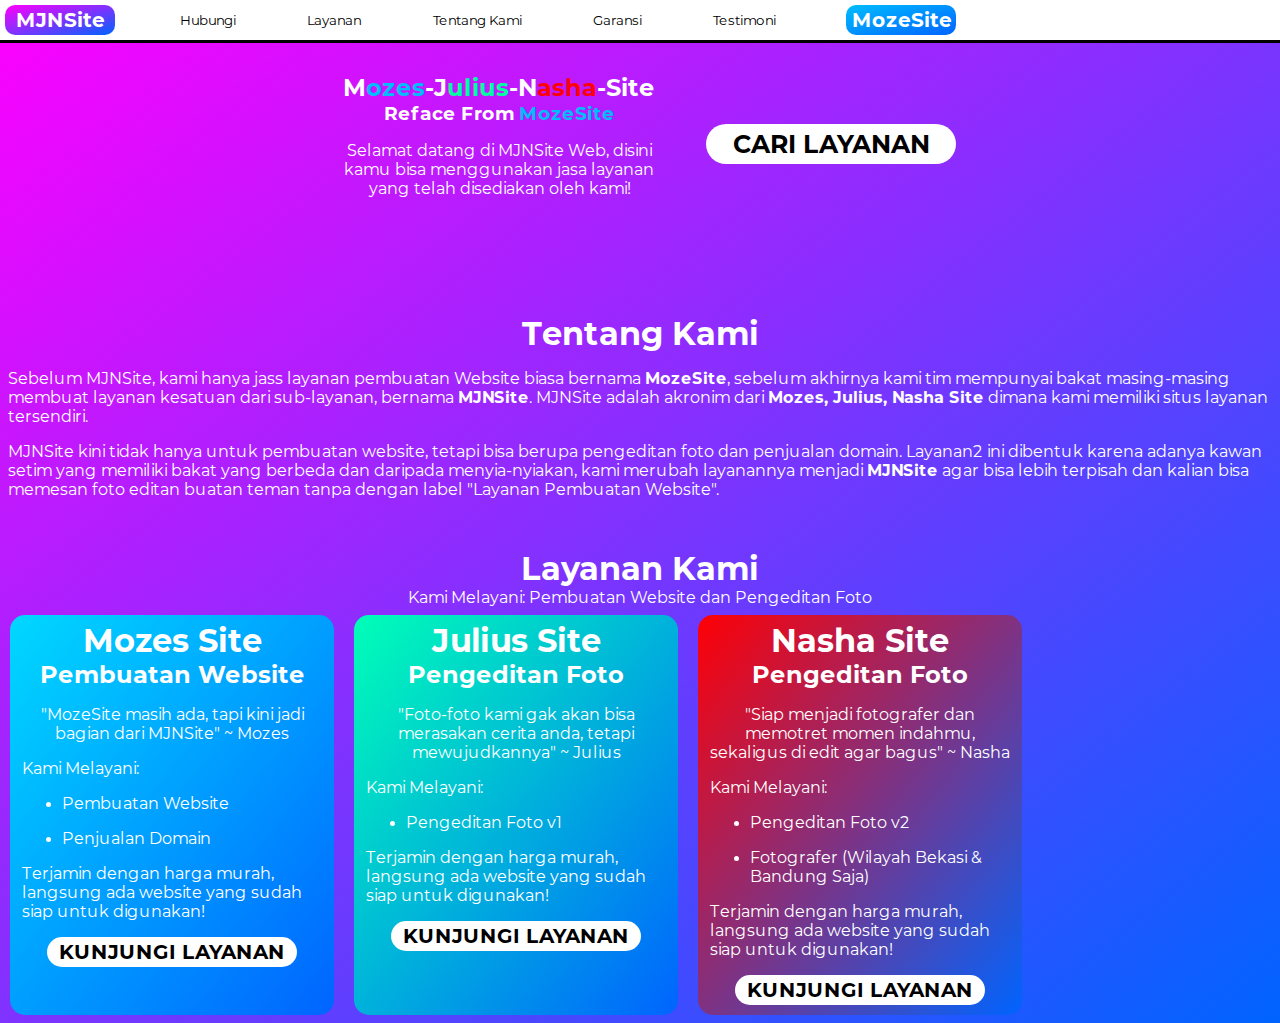
<file: index.html>
<head>
    <meta charset="utf-8">
    <meta name="viewport" content="width=device-width, initial-scale=1.0">
    <title>MJNSite</title>
    <link rel="stylesheet" href="style.css">
    <script type="text/javascript" src="script.js"></script>
</head>
<body>
    <div class="top-bar">
        <button id="home-button">MJNSite</button>
        <button class="top-button" onclick='window.location.href = "hubungi.html"'>Hubungi</button>
        <button class="top-button" onclick='window.location.href = "layanan.html"'>Layanan</button>
        <button class="top-button" id="more-button" onclick="openMoreBar()">More</button>
        <button class="over-top-button" onclick='window.location.href = "tentang-kami.html"'>Tentang Kami</button>
        <button class="over-top-button" onclick='window.location.href = "garansi.html"'>Garansi</button>
        <button class="over-top-button" onclick='window.location.href = "testimoni.html"'>Testimoni</button>
        <button id="back-old-days-button" onclick='window.location.href = "mozesite.html"'>MozeSite</button>
    </div>
    <div class="more-bar" id="more-bar">
        <button class="button-more-bar" onclick='window.location.href = "tentang-kami.html"'>Tentang Kami</button>
        <button class="button-more-bar" onclick='window.location.href = "garansi.html"'>Garansi</button>
        <button class="button-more-bar" onclick='window.location.href = "testimoni.html"'>Testimoni</button>
        <button class="button-more-bar" onclick='window.location.href = "mozesite.html"'>MozeSite | Back To Old Days</button>
    </div>
    <p style="margin:30px;"></p>
    <div class="under-bar-container">
        <div class="title-container">
            <h2 style="margin:0px;text-align:center;">M<textcol style="color:#00BDFF">ozes</textcol>-J<textcol style="color:#00FFA3">ulius</textcol>-N<textcol style="color:#FF0008">asha</textcol>-Site</h2>
            <h3 style="margin:0px;text-align:center;">Reface From <textcol style="color:#00BDFF">MozeSite</textcol></h3>
            <p style="text-align:center;width:350px">Selamat datang di MJNSite Web, disini kamu bisa menggunakan jasa layanan yang telah disediakan oleh kami!</p>
        </div>
        <div class="tombol-ikuti-container">
            <button id="tombol-ikuti" onclick='window.location.href = "layanan.html"'>CARI LAYANAN</button>
        </div>
    </div>
    <p style="margin:100px"></p>
    <h1 style="margin:0px;text-align:center;">Tentang Kami</h1>
    <p style="margin-left:8px;">Sebelum MJNSite, kami hanya jass layanan pembuatan Website biasa bernama <b>MozeSite</b>, sebelum akhirnya kami tim mempunyai bakat masing-masing membuat layanan kesatuan dari sub-layanan, bernama <b>MJNSite</b>. MJNSite adalah akronim dari <b>Mozes, Julius, Nasha Site</b> dimana kami memiliki situs layanan tersendiri.</p>
    <p style="margin-left:8px;">MJNSite kini tidak hanya untuk pembuatan website, tetapi bisa berupa pengeditan foto dan penjualan domain. Layanan2 ini dibentuk karena adanya kawan setim yang memiliki bakat yang berbeda dan daripada menyia-nyiakan, kami merubah layanannya menjadi <b>MJNSite</b> agar bisa lebih terpisah dan kalian bisa memesan foto editan buatan teman tanpa dengan label "Layanan Pembuatan Website".</p>
    <p style="margin:50px;"></p>
    <h1 style="margin:0px;text-align:center;">Layanan Kami</h1>
    <p style="margin:0px;text-align:center;">Kami Melayani: Pembuatan Website dan Pengeditan Foto</p>
    <div class="layanan-container">
        <fieldset class="card" style="background-image: linear-gradient(to bottom right, #00D8FF, #0064FF);">
            <h1 style="margin:0px;text-align:center;">Mozes Site</h1>
            <h2 style="margin:0px;text-align:center;">Pembuatan Website</h2>
            <p style="text-align:center;width:300px">"MozeSite masih ada, tapi kini jadi bagian dari MJNSite" ~ Mozes</p>
            <p>Kami Melayani:</p>
            <ul>
                <li><p>Pembuatan Website</p></li>
                <li><p>Penjualan Domain</p></li>
            </ul>
            <p style="width:300px">Terjamin dengan harga murah, langsung ada website yang sudah siap untuk digunakan!</p>
            <div class="card-button-container">
                <button class="card-button" onclick='window.open("https://whatsapp.com/channel/0029VbBZU1QA2pL7CwMurW0x")'>KUNJUNGI LAYANAN</button>
            </div>
        </fieldset>
        <fieldset class="card" style="background-image: linear-gradient(to bottom right, #00FFB7, #0064FF);">
            <h1 style="margin:0px;text-align:center;">Julius Site</h1>
            <h2 style="margin:0px;text-align:center;">Pengeditan Foto</h2>
            <p style="text-align:center;width:300px">"Foto-foto kami gak akan bisa merasakan cerita anda, tetapi mewujudkannya" ~ Julius</p>
            <p>Kami Melayani:</p>
            <ul>
                <li><p>Pengeditan Foto v1</p></li>
            </ul>
            <p style="width:300px">Terjamin dengan harga murah, langsung ada website yang sudah siap untuk digunakan!</p>
            <div class="card-button-container">
                <button class="card-button" onclick='window.open("https://whatsapp.com/channel/0029Vb70YocDzgT3GRQLJc17")'>KUNJUNGI LAYANAN</button>
            </div>
        </fieldset>
        <fieldset class="card" style="background-image: linear-gradient(to bottom right, #FF0005, #0064FF);">
            <h1 style="margin:0px;text-align:center;">Nasha Site</h1>
            <h2 style="margin:0px;text-align:center;">Pengeditan Foto</h2>
            <p style="text-align:center;width:300px">"Siap menjadi fotografer dan memotret momen indahmu, sekaligus di edit agar bagus" ~ Nasha</p>
            <p>Kami Melayani:</p>
            <ul>
                <li><p>Pengeditan Foto v2</p></li>
                <li><p style="width:250px;">Fotografer (Wilayah Bekasi & Bandung Saja)</p></li>
            </ul>
            <p style="width:300px">Terjamin dengan harga murah, langsung ada website yang sudah siap untuk digunakan!</p>
            <div class="card-button-container">
                <button class="card-button" onclick='window.open("https://whatsapp.com/channel/0029VbAs2sB05MUkEaXc4E1Y")'>KUNJUNGI LAYANAN</button>
            </div>
        </fieldset>
    </div>
</body>
</file>
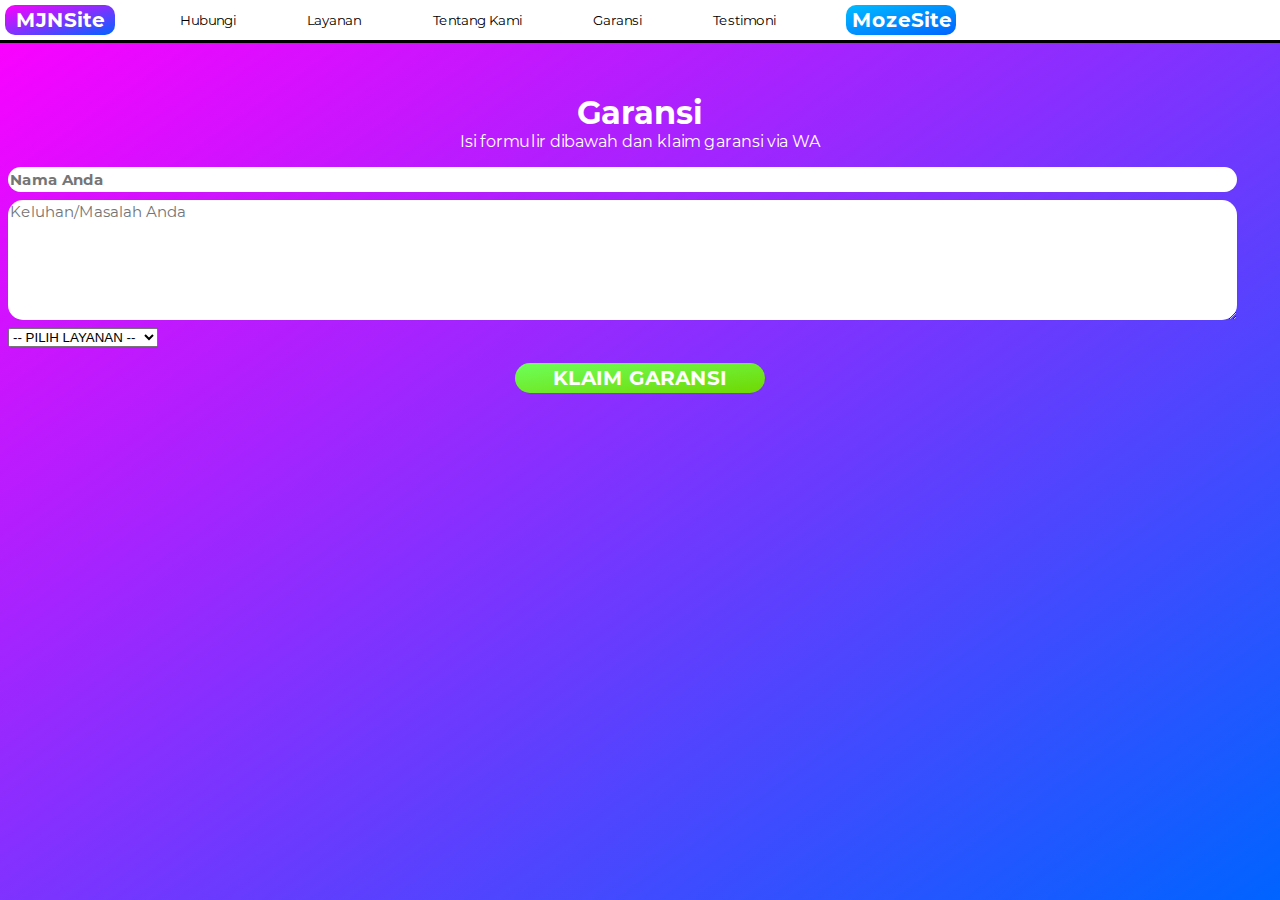
<file: garansi.html>
<head>
    <meta charset="utf-8">
    <meta name="viewport" content="width=device-width, initial-scale=1.0">
    <title>MJNSite | Garansi</title>
    <link rel="stylesheet" href="style.css">
    <script type="text/javascript" src="script.js"></script>
</head>
<body>
    <div class="top-bar">
        <button id="home-button" onclick='window.location.href = "index.html"'>MJNSite</button>
        <button class="top-button" onclick='window.location.href = "hubungi.html"'>Hubungi</button>
        <button class="top-button" onclick='window.location.href = "layanan.html"'>Layanan</button>
        <button class="top-button" id="more-button" onclick="openMoreBar()">More</button>
        <button class="over-top-button" onclick='window.location.href = "tentang-kami.html"'>Tentang Kami</button>
        <button class="over-top-button">Garansi</button>
        <button class="over-top-button">Testimoni</button>
        <button id="back-old-days-button" onclick='window.location.href = "mozesite.html"'>MozeSite</button>
    </div>
    <div class="more-bar" id="more-bar">
        <button class="button-more-bar" onclick='window.location.href = "tentang-kami.html"'>Tentang Kami</button>
        <button class="button-more-bar">Garansi</button>
        <button class="button-more-bar" onclick='window.location.href = "testimoni.html"'>Testimoni</button>
        <button class="button-more-bar" onclick='window.location.href = "mozesite.html"'>MozeSite | Back To Old Days</button>
    </div>
    <p style="margin:50px"></p>
    <h1 style="margin:0px;text-align:center;">Garansi</h1>
    <p style="margin:0px;text-align:center">Isi formulir dibawah dan klaim garansi via WA</p>
    <p></p>
    <input type="text" placeholder="Nama Anda" style="margin-left:8px;" id="atas-nama">
    <textarea style="margin:8px" placeholder="Keluhan/Masalah Anda" id="keluhan-saya"></textarea>
    <select id="garansi-layanan" style="margin-left:8px;">
        <option value="">-- PILIH LAYANAN --</option>
        <option value="mozesite">MJNSite | Mozes Site</option>
        <option value="juliusite">MJNSite | Julius Site</option>
        <option value="nashasite">MJNSite | Nasha Site</option>
    </select>
    <p></p>
    <div class="garansi-button-container">
        <button id="garansi-button" onclick="klaimGaransi()">KLAIM GARANSI</button>
    </div>
</body>
</file>
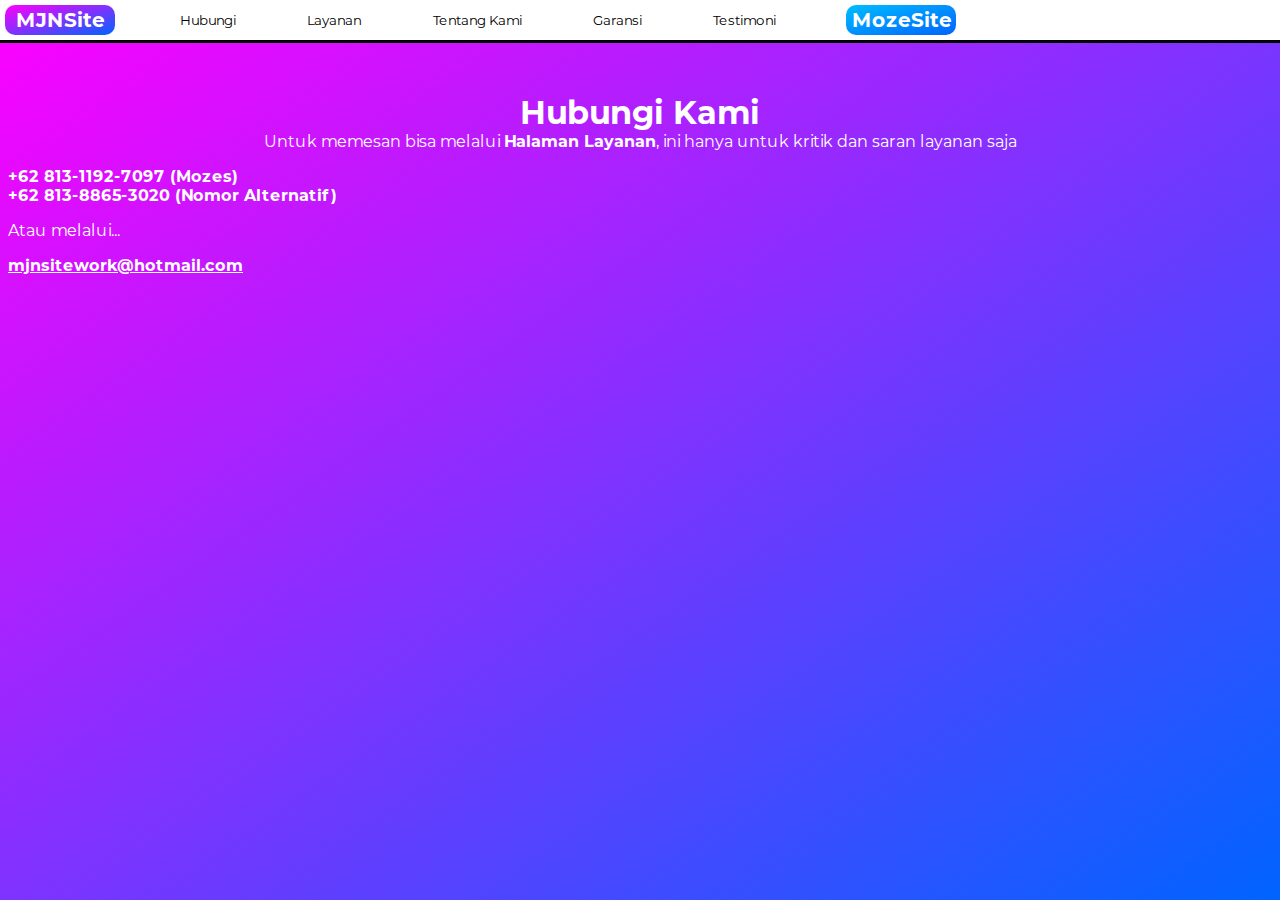
<file: hubungi.html>
<head>
    <meta charset="utf-8">
    <meta name="viewport" content="width=device-width, initial-scale=1.0">
    <title>MJNSite | Hubungi</title>
    <link rel="stylesheet" href="style.css">
    <script type="text/javascript" src="script.js"></script>
</head>
<body>
    <div class="top-bar">
        <button id="home-button" onclick='window.location.href = "index.html"'>MJNSite</button>
        <button class="top-button">Hubungi</button>
        <button class="top-button" onclick='window.location.href = "layanan.html"'>Layanan</button>
        <button class="top-button" id="more-button" onclick="openMoreBar()">More</button>
        <button class="over-top-button" onclick='window.location.href = "tentang-kami.html"'>Tentang Kami</button>
        <button class="over-top-button" onclick='window.location.href = "garansi.html"'>Garansi</button>
        <button class="over-top-button" onclick='window.location.href = "testimoni.html"'>Testimoni</button>
        <button id="back-old-days-button" onclick='window.location.href = "mozesite.html"'>MozeSite</button>
    </div>
    <div class="more-bar" id="more-bar">
        <button class="button-more-bar" onclick='window.location.href = "tentang-kami.html"'>Tentang Kami</button>
        <button class="button-more-bar" onclick='window.location.href = "garansi.html"'>Garansi</button>
        <button class="button-more-bar" onclick='window.location.href = "testimoni.html"'>Testimoni</button>
        <button class="button-more-bar" onclick='window.location.href = "mozesite.html'>MozeSite | Back To Old Days</button>
    </div>
    <p style="margin:50px"></p>
    <h1 style="margin:0px;text-align:center;">Hubungi Kami</h1>
    <p style="margin:0px;text-align:center;">Untuk memesan bisa melalui <b>Halaman Layanan</b>, ini hanya untuk kritik dan saran layanan saja</p>
    <p></p>
    <p style="margin:0px;margin-left:8px"><b>+62 813-1192-7097 (Mozes)</b></p>
    <p style="margin:0px;margin-left:8px"><b>+62 813-8865-3020 (Nomor Alternatif)</b></p>
    <p style="margin-left:8px;">Atau melalui...</p>
    <a style="margin-left:8px" href="mailto:mjnsitework@hotmail.com">mjnsitework@hotmail.com</a>
</body>
</file>
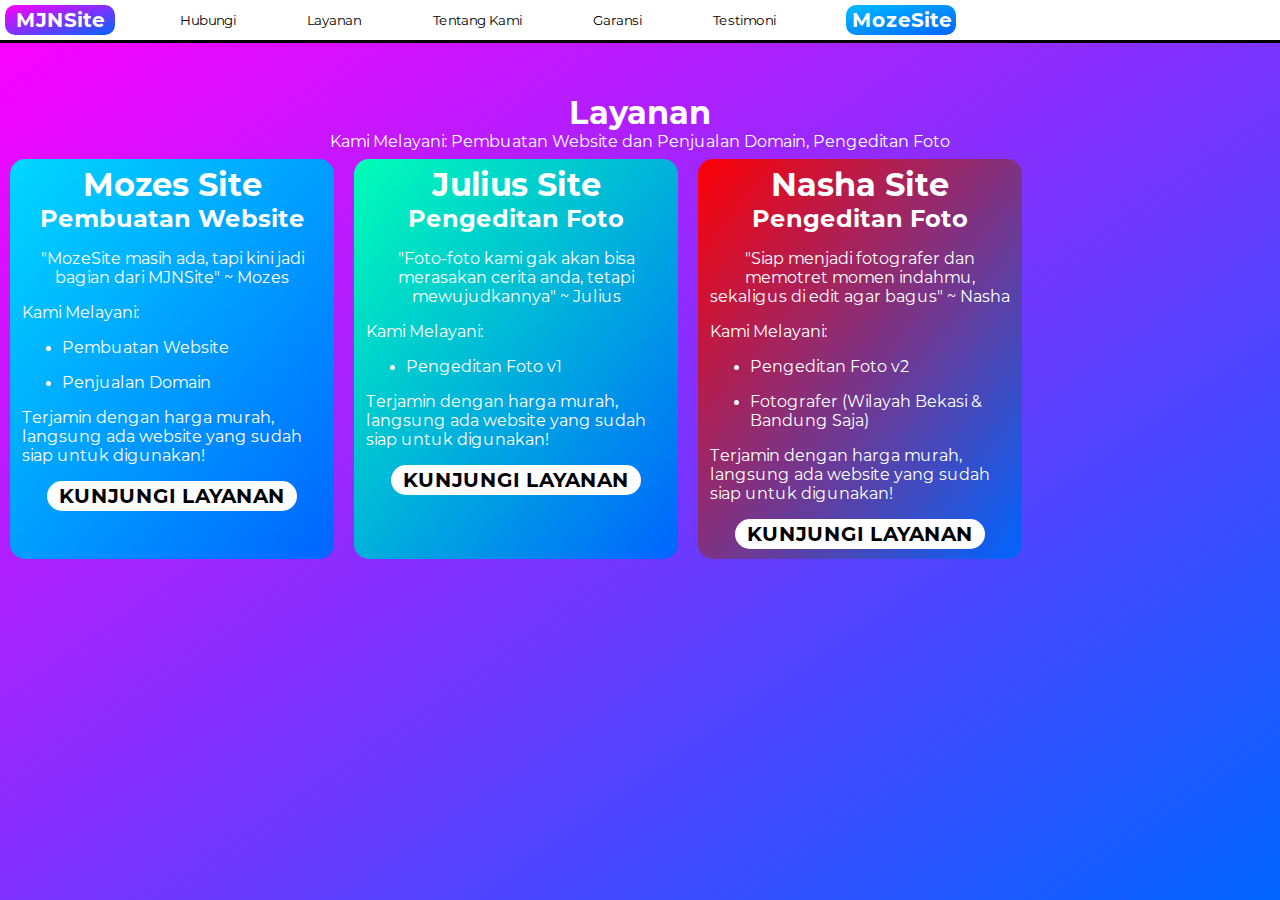
<file: layanan.html>
<head>
    <meta charset="utf-8">
    <meta name="viewport" content="width=device-width, initial-scale=1.0">
    <title>MJNSite | Layanan</title>
    <link rel="stylesheet" href="style.css">
    <script type="text/javascript" src="script.js"></script>
</head>
<body>
    <div class="top-bar">
        <button id="home-button" onclick='window.location.href = "index.html"'>MJNSite</button>
        <button class="top-button" onclick='window.location.href = "hubungi.html"'>Hubungi</button>
        <button class="top-button">Layanan</button>
        <button class="top-button" id="more-button" onclick="openMoreBar()">More</button>
        <button class="over-top-button" onclick='window.location.href = "tentang-kami.html"'>Tentang Kami</button>
        <button class="over-top-button" onclick='window.location.href = "garansi.html"'>Garansi</button>
        <button class="over-top-button" onclick='window.location.href = "testimoni.html"'>Testimoni</button>
        <button id="back-old-days-button" onclick='window.location.href = "mozesite.html"'>MozeSite</button>
    </div>
    <div class="more-bar" id="more-bar">
        <button class="button-more-bar" onclick='window.location.href = "tentang-kami.html"'>Tentang Kami</button>
        <button class="button-more-bar" onclick='window.location.href = "garansi.html"'>Garansi</button>
        <button class="button-more-bar" onclick='window.location.href = "testimoni.html"'>Testimoni</button>
        <button class="button-more-bar" onclick='window.location.href = "mozesite.html"'>MozeSite | Back To Old Days</button>
    </div>
    <p style="margin:50px"></p>
    <h1 style="margin:0px;text-align:center;">Layanan</h1>
    <p style="margin:0px;text-align:center;">Kami Melayani: Pembuatan Website dan Penjualan Domain, Pengeditan Foto</p>
    <div class="layanan-container">
        <fieldset class="card" style="background-image: linear-gradient(to bottom right, #00D8FF, #0064FF);">
            <h1 style="margin:0px;text-align:center;">Mozes Site</h1>
            <h2 style="margin:0px;text-align:center;">Pembuatan Website</h2>
            <p style="text-align:center;width:300px">"MozeSite masih ada, tapi kini jadi bagian dari MJNSite" ~ Mozes</p>
            <p>Kami Melayani:</p>
            <ul>
                <li><p>Pembuatan Website</p></li>
                <li><p>Penjualan Domain</p></li>
            </ul>
            <p style="width:300px">Terjamin dengan harga murah, langsung ada website yang sudah siap untuk digunakan!</p>
            <div class="card-button-container">
                <button class="card-button" onclick='window.open("https://whatsapp.com/channel/0029VbBZU1QA2pL7CwMurW0x")'>KUNJUNGI LAYANAN</button>
            </div>
        </fieldset>
        <fieldset class="card" style="background-image: linear-gradient(to bottom right, #00FFB7, #0064FF);">
            <h1 style="margin:0px;text-align:center;">Julius Site</h1>
            <h2 style="margin:0px;text-align:center;">Pengeditan Foto</h2>
            <p style="text-align:center;width:300px">"Foto-foto kami gak akan bisa merasakan cerita anda, tetapi mewujudkannya" ~ Julius</p>
            <p>Kami Melayani:</p>
            <ul>
                <li><p>Pengeditan Foto v1</p></li>
            </ul>
            <p style="width:300px">Terjamin dengan harga murah, langsung ada website yang sudah siap untuk digunakan!</p>
            <div class="card-button-container">
                <button class="card-button" onclick='window.open("https://whatsapp.com/channel/0029Vb70YocDzgT3GRQLJc17")'>KUNJUNGI LAYANAN</button>
            </div>
        </fieldset>
        <fieldset class="card" style="background-image: linear-gradient(to bottom right, #FF0005, #0064FF);">
            <h1 style="margin:0px;text-align:center;">Nasha Site</h1>
            <h2 style="margin:0px;text-align:center;">Pengeditan Foto</h2>
            <p style="text-align:center;width:300px">"Siap menjadi fotografer dan memotret momen indahmu, sekaligus di edit agar bagus" ~ Nasha</p>
            <p>Kami Melayani:</p>
            <ul>
                <li><p>Pengeditan Foto v2</p></li>
                <li><p style="width:250px;">Fotografer (Wilayah Bekasi & Bandung Saja)</p></li>
            </ul>
            <p style="width:300px">Terjamin dengan harga murah, langsung ada website yang sudah siap untuk digunakan!</p>
            <div class="card-button-container">
                <button class="card-button" onclick='window.open("https://whatsapp.com/channel/0029VbAs2sB05MUkEaXc4E1Y")'>KUNJUNGI LAYANAN</button>
            </div>
        </fieldset>
    </div>
</body>
</file>
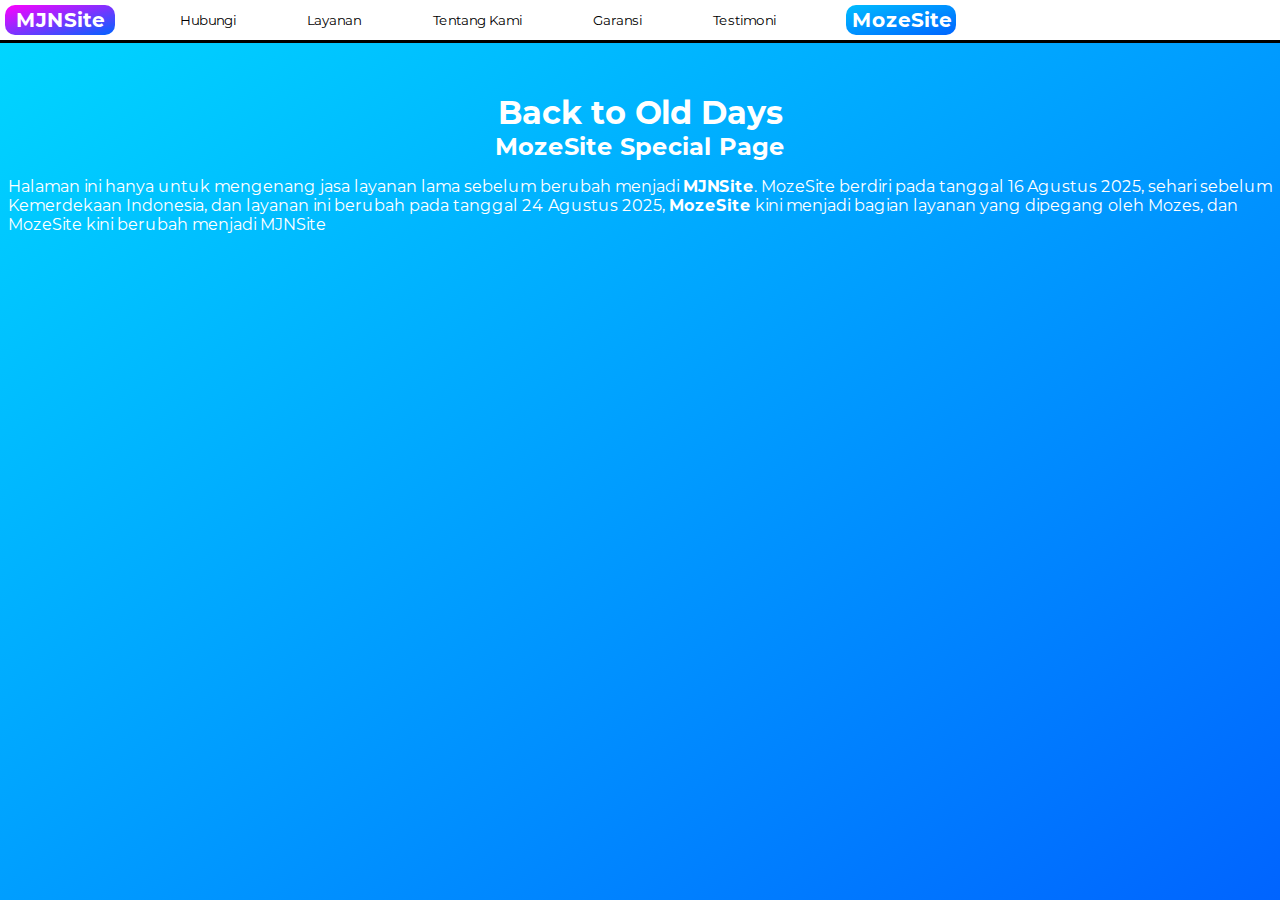
<file: mozesite.html>
<head>
    <meta charset="utf-8">
    <meta name="viewport" content="width=device-width, initial-scale=1.0">
    <title>MJNSite | Tentang Kami</title>
    <link rel="stylesheet" href="style.css">
    <script type="text/javascript" src="script.js"></script>
</head>
<body style="background-image:linear-gradient(to bottom right, #00D8FF, #0064FF);">
    <div class="top-bar">
        <button id="home-button" onclick='window.location.href = "index.html"'>MJNSite</button>
        <button class="top-button" onclick='window.location.href = "hubungi.html"'>Hubungi</button>
        <button class="top-button" onclick='window.location.href = "layanan.html"'>Layanan</button>
        <button class="top-button" id="more-button" onclick="openMoreBar()">More</button>
        <button class="over-top-button" onclick='window.location.href = "tentang-kami.html"'>Tentang Kami</button>
        <button class="over-top-button" onclick='window.location.href = "garansi.html"'>Garansi</button>
        <button class="over-top-button" onclick='window.location.href = "testimoni.html"' >Testimoni</button>
        <button id="back-old-days-button" >MozeSite</button>
    </div>
    <div class="more-bar" id="more-bar">
        <button class="button-more-bar" onclick='window.location.href = "tentang-kami.html"'>Tentang Kami</button>
        <button class="button-more-bar" onclick='window.location.href = "garansi.html"'>Garansi</button>
        <button class="button-more-bar" onclick='window.location.href = "testimoni.html"'>Testimoni</button>
        <button class="button-more-bar">MozeSite | Back To Old Days</button>
    </div>
    <p style="margin:50px;"></p>
    <h1 style="margin:0px;text-align:center;">Back to Old Days</h1>
    <h2 style="margin:0px;text-align:center;">MozeSite Special Page</h2>
    <p style="margin-left:8px;">Halaman ini hanya untuk mengenang jasa layanan lama sebelum berubah menjadi <b>MJNSite</b>. MozeSite berdiri pada tanggal 16 Agustus 2025, sehari sebelum Kemerdekaan Indonesia, dan layanan ini berubah pada tanggal 24 Agustus 2025, <b>MozeSite</b> kini menjadi bagian layanan yang dipegang oleh Mozes, dan MozeSite kini berubah menjadi MJNSite</p>
</body>
</file>
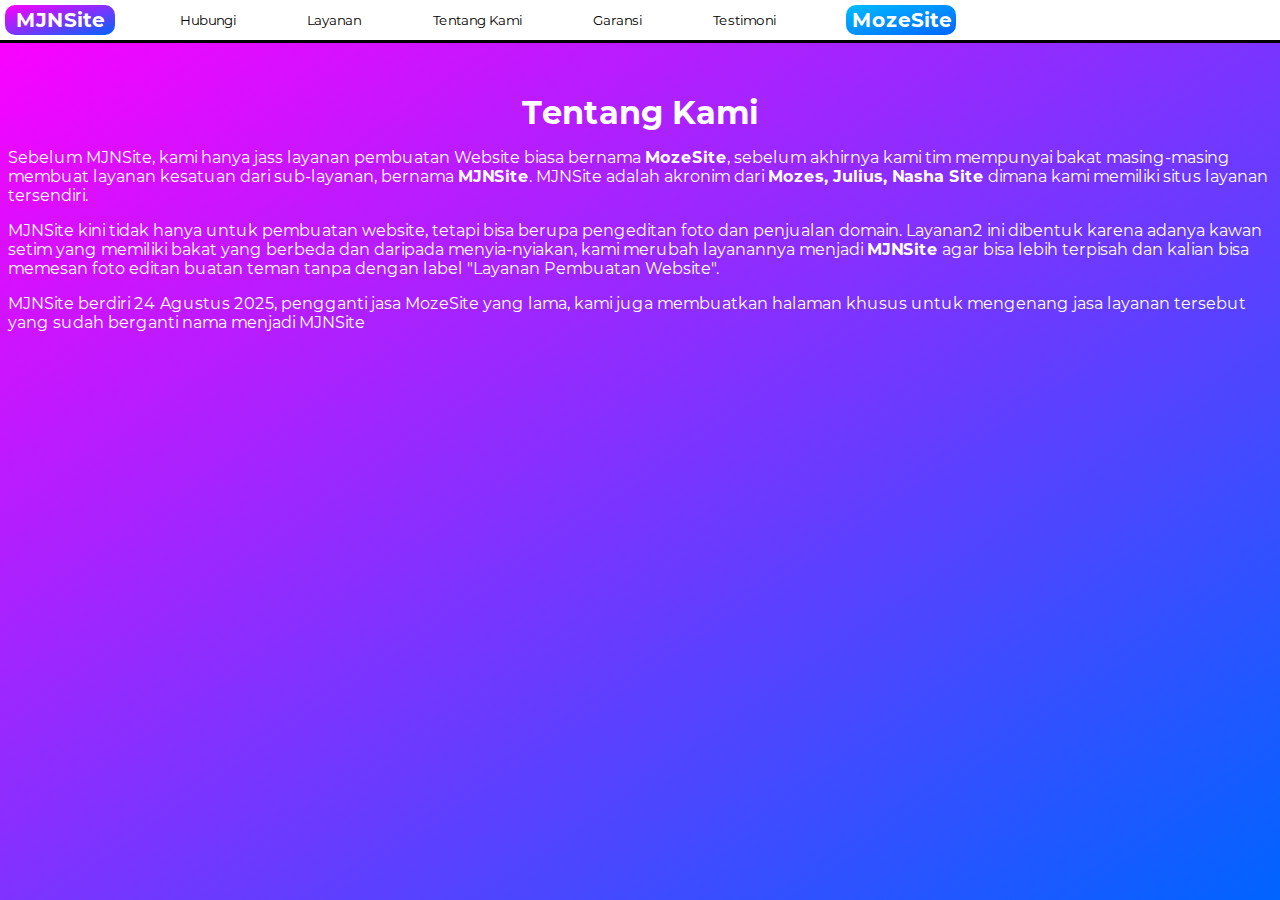
<file: tentang-kami.html>
<head>
    <meta charset="utf-8">
    <meta name="viewport" content="width=device-width, initial-scale=1.0">
    <title>MJNSite | Tentang Kami</title>
    <link rel="stylesheet" href="style.css">
    <script type="text/javascript" src="script.js"></script>
</head>
<body>
    <div class="top-bar">
        <button id="home-button" onclick='window.location.href = "index.html"'>MJNSite</button>
        <button class="top-button" onclick='window.location.href = "hubungi.html"'>Hubungi</button>
        <button class="top-button" onclick='window.location.href = "layanan.html"'>Layanan</button>
        <button class="top-button" id="more-button" onclick="openMoreBar()">More</button>
        <button class="over-top-button">Tentang Kami</button>
        <button class="over-top-button" onclick='window.location.href = "garansi.html"'>Garansi</button>
        <button class="over-top-button" onclick='window.location.href = "testimoni.html"'>Testimoni</button>
        <button id="back-old-days-button" onclick='window.location.href = "mozesite.html"'>MozeSite</button>
    </div>
    <div class="more-bar" id="more-bar">
        <button class="button-more-bar">Tentang Kami</button>
        <button class="button-more-bar" onclick='window.location.href = "garansi.html"'>Garansi</button>
        <button class="button-more-bar" onclick='window.location.href = "testimoni.html"'>Testimoni</button>
        <button class="button-more-bar" onclick='window.location.href = "mozesite.html"'>MozeSite | Back To Old Days</button>
    </div>
    <p style="margin:50px"></p>
    <h1 style="margin:0px;text-align:center;">Tentang Kami</h1>
    <p style="margin-left:8px;">Sebelum MJNSite, kami hanya jass layanan pembuatan Website biasa bernama <b>MozeSite</b>, sebelum akhirnya kami tim mempunyai bakat masing-masing membuat layanan kesatuan dari sub-layanan, bernama <b>MJNSite</b>. MJNSite adalah akronim dari <b>Mozes, Julius, Nasha Site</b> dimana kami memiliki situs layanan tersendiri.</p>
    <p style="margin-left:8px;">MJNSite kini tidak hanya untuk pembuatan website, tetapi bisa berupa pengeditan foto dan penjualan domain. Layanan2 ini dibentuk karena adanya kawan setim yang memiliki bakat yang berbeda dan daripada menyia-nyiakan, kami merubah layanannya menjadi <b>MJNSite</b> agar bisa lebih terpisah dan kalian bisa memesan foto editan buatan teman tanpa dengan label "Layanan Pembuatan Website".</p>
    <p style="margin-left:8px;">MJNSite berdiri 24 Agustus 2025, pengganti jasa MozeSite yang lama, kami juga membuatkan halaman khusus untuk mengenang jasa layanan tersebut yang sudah berganti nama menjadi MJNSite</p>
</body>
</file>
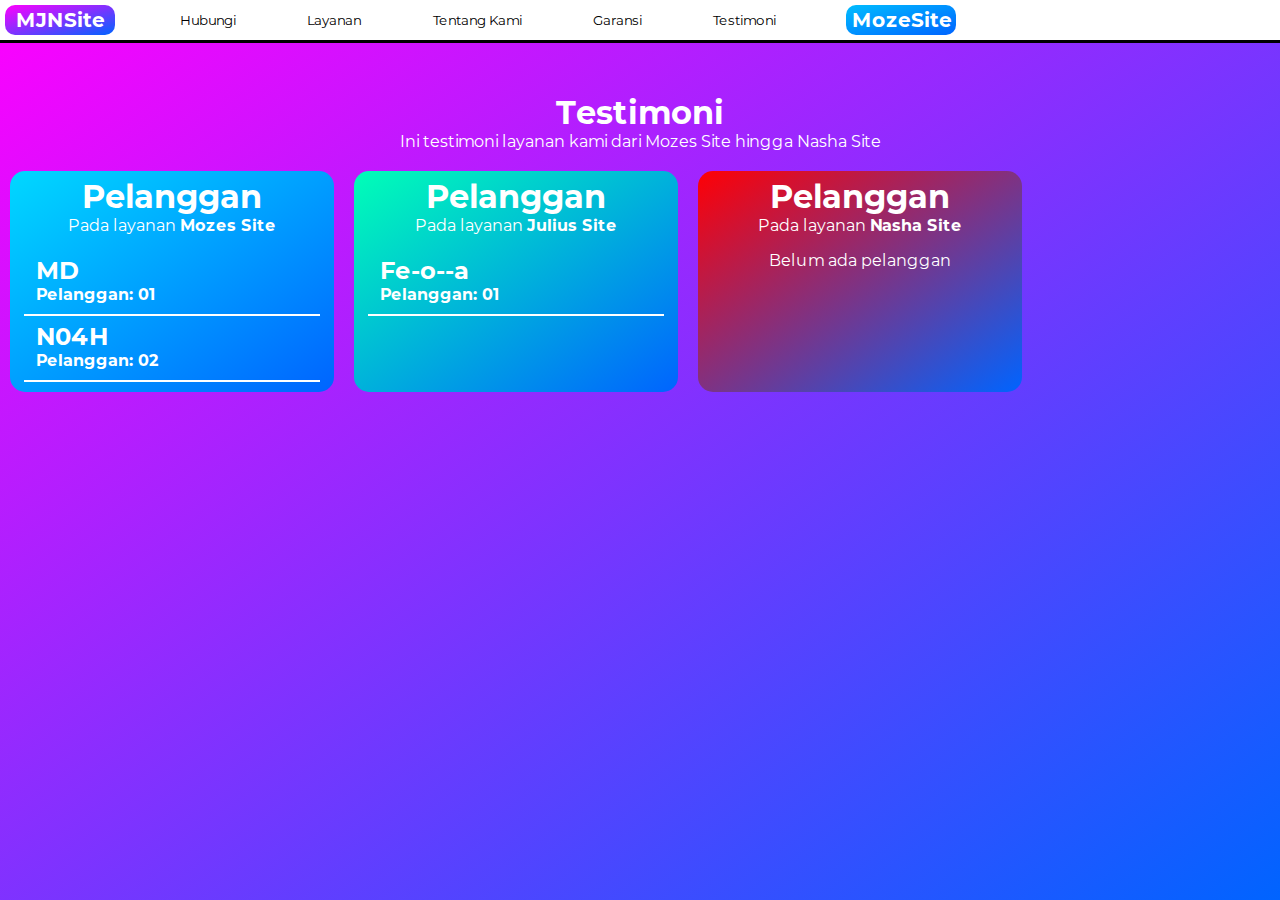
<file: testimoni.html>
<head>
    <meta charset="utf-8">
    <meta name="viewport" content="width=device-width, initial-scale=1.0">
    <title>MJNSite | Testimoni</title>
    <link rel="stylesheet" href="style.css">
    <script type="text/javascript" src="script.js"></script>
</head>
<body>
    <div class="top-bar">
        <button id="home-button" onclick='window.location.href = "index.html"'>MJNSite</button>
        <button class="top-button" onclick='window.location.href = "hubungi.html"'>Hubungi</button>
        <button class="top-button" onclick='window.location.href = "layanan.html"'>Layanan</button>
        <button class="top-button" id="more-button" onclick="openMoreBar()">More</button>
        <button class="over-top-button" onclick='window.location.href = "tentang-kami.html"'>Tentang Kami</button>
        <button class="over-top-button" onclick='window.location.href = "garansi.html"'>Garansi</button>
        <button class="over-top-button">Testimoni</button>
        <button id="back-old-days-button" onclick='window.location.href = "mozesite.html"'>MozeSite</button>
    </div>
    <div class="more-bar" id="more-bar">
        <button class="button-more-bar" onclick='window.location.href = "tentang-kami.html"'>Tentang Kami</button>
        <button class="button-more-bar" onclick='window.location.href = "garansi.html"'>Garansi</button>
        <button class="button-more-bar">Testimoni</button>
        <button class="button-more-bar" onclick='window.location.href = "mozesite.html"'>MozeSite | Back To Old Days</button>
    </div>
    <p style="margin:50px;"></p>
    <h1 style="margin:0px;text-align:center;">Testimoni</h1>
    <p style="margin:0px;text-align:center;">Ini testimoni layanan kami dari Mozes Site hingga Nasha Site</p>
    <p style="margin:20px;"></p>
    <div class="testimoni-container">
        <fieldset class="card" style="background-image:linear-gradient(to bottom right, #00D8FF, #0064FF);">
            <h1 style="margin:0px;text-align:center;">Pelanggan</h1>
            <p style="margin:0px;text-align:center;width:300px">Pada layanan <b>Mozes Site</b></p>
            <p></p>
            <fieldset class="testimoni-fieldset">
                <h2 style="margin:0px;">MD</h2>
                <p style="margin:0px;"><b>Pelanggan: 01</b></p>
            </fieldset>
            <fieldset class="testimoni-fieldset">
                <h2 style="margin:0px;">N04H</h2>
                <p style="margin:0px;"><b>Pelanggan: 02</b></p>
            </fieldset>
        </fieldset>
        <fieldset class="card" style="background-image:linear-gradient(to bottom right, #00FFB7, #0064FF);">
            <h1 style="margin:0px;text-align:center;">Pelanggan</h1>
            <p style="margin:0px;text-align:center;width:300px">Pada layanan <b>Julius Site</b></p>
            <p></p>
            <fieldset class="testimoni-fieldset">
                <h2 style="margin:0px;">Fe-o--a</h2>
                <p style="margin:0px;"><b>Pelanggan: 01</b></p>
            </fieldset>
        </fieldset>
        <fieldset class="card" style="background-image:linear-gradient(to bottom right, #FF0005, #0064FF);">
            <h1 style="margin:0px;text-align:center;">Pelanggan</h1>
            <p style="margin:0px;text-align:center;width:300px">Pada layanan <b>Nasha Site</b></p>
            <p style="text-align:center;">Belum ada pelanggan</p>
        </fieldset>
    </div>
</body>
</file>
<file: style.css>
@font-face {
    font-family: 'Montserrat-Regular';
    src: url("Montserrat-Regular.woff");
}

@font-face {
    font-family: 'Montserrat-Bold';
    src: url("Montserrat-Bold.woff");
    font-weight: normal;
}

h1, h2, h3, h4, h5, h6 {
    font-family: 'Montserrat-Bold', sans-serif;
}

p {
    font-family: 'Montserrat-Regular', sans-serif;
}

body {
    color: white;
    background-image: linear-gradient(to bottom right, #FF00FE, #0064FF);
    margin: 0px;
}

button {
    cursor: pointer;
}

b {
    font-family: 'Montserrat-Bold';
}

a {
    font-family: 'Montserrat-Bold';
    color: white;
}

input {
    background-color: white;
    border-style: none;
    border-radius: 100px;
    font-family: 'Montserrat-Bold';
    height: 25px;
    font-size: 15px;
    width: 96%;
}

textarea {
    background-color: white;
    border-style: none;
    border-radius: 15px;
    font-family: 'Montserrat-Regular';
    height: 120px;
    font-size: 15px;
    width: 96%;
}

.top-bar {
    display: flex;
    flex-direction: row;
    background-color: white;
    border-bottom-style: solid;
    border-bottom-color: black;
    gap: 1rem;
}

#home-button {
    margin: 5px;
    background-image: linear-gradient(to bottom right, #FF00FE, #0064FF);
    border-style: none;
    border-radius: 10px;
    font-family: 'Montserrat-Bold';
    color: white;
    height: 30px;
    width: 110px;
    font-size: 20px;
    margin-right: 0px;
}

.top-button {
    background-color: white;
    font-family: 'Montserrat-Regular';
    border-style: none;
    min-width: 3px;
}

.over-top-button {
    background-color: white;
    font-family: 'Montserrat-Regular';
    border-style: none;
    min-width: 3px;
}

#more-button {
    display: none;
}

.under-bar-container {
    display: flex;
    flex-direction: row;
    justify-content: center;
    gap: 2rem;
}

.more-bar {
    background-color: white;
    display: none;
}

.button-more-bar {
    width: 100%;
    background-color: white;
    border-style: none;
    border-bottom-style: solid;
    border-bottom-color: black;
    height: 45px;
    text-align: start;
    font-family: 'Montserrat-Regular';
}

#back-old-days-button {
    margin: 5px;
    background-image: linear-gradient(to bottom right, #00BDFF, #0064FF);
    border-style: none;
    border-radius: 10px;
    font-family: 'Montserrat-Bold';
    color: white;
    height: 30px;
    width: 110px;
    font-size: 20px;
    margin-right: 0px;
}

.tombol-ikuti-container {
    display: flex;
    flex-direction: row;
    justify-content: center;
    align-items: center;
}

#tombol-ikuti {
    background-color: white;
    color: black;
    width: 250px;
    height: 40px;
    border-style: none;
    border-radius: 100px;
    font-size: 25px;
    font-family: 'Montserrat-Bold';
}

.title-container {
    display: flex;
    flex-direction: column;
}

.layanan-container {
    display: flex;
    flex-direction: row;
    gap: 1rem;
    margin: 8px;
    flex-wrap: wrap;
}

.testimoni-container {
    display: flex;
    flex-direction: row;
    gap: 1rem;
    margin: 8px;
    flex-wrap: wrap;
}

.garansi-button-container {
    display: flex;
    flex-direction: row;
    justify-content: center;
}

.card {
    border-style: none;
    border-radius: 15px;
    color: white;
}

.card-button-container {
    display: flex;
    flex-direction: row;
    justify-content: center;
    
}

.card-button {
    width: 250px;
    height: 30px;
    background-color: white;
    color: black;
    border-style: none;
    border-radius: 100px;
    font-family: 'Montserrat-Bold';
    font-size: 20px;
}

#garansi-button {
    width: 250px;
    height: 30px;
    border-style: none;
    border-radius: 100px;
    background-image: linear-gradient(to bottom right, #6EFF5B, #70D800);
    font-family: 'Montserrat-Bold';
    color: white;
    font-size: 20px;
}

.testimoni-fieldset {
    border-style: none;
    border-bottom-style: solid;
    border-bottom-color: white;
}

@media (max-width: 600px) {
    #more-button {
        display: block;
    }
    
    #back-old-days-button {
        display: none;
    }
    
    .over-top-button {
        display: none;
    }
    
    .under-bar-container {
        flex-direction: column;
        gap: 1rem;
    }
    
    .layanan-container {
        flex-direction: column;
    }
    
    .testimoni-container {
        flex-direction: column;
    }
}

@media (min-width: 900px) {
    .top-bar {
        gap: 3.7rem;
    }
}

@media (min-width: 600px) {
    .more-bar {
        display: none;
    }
}
</file>
